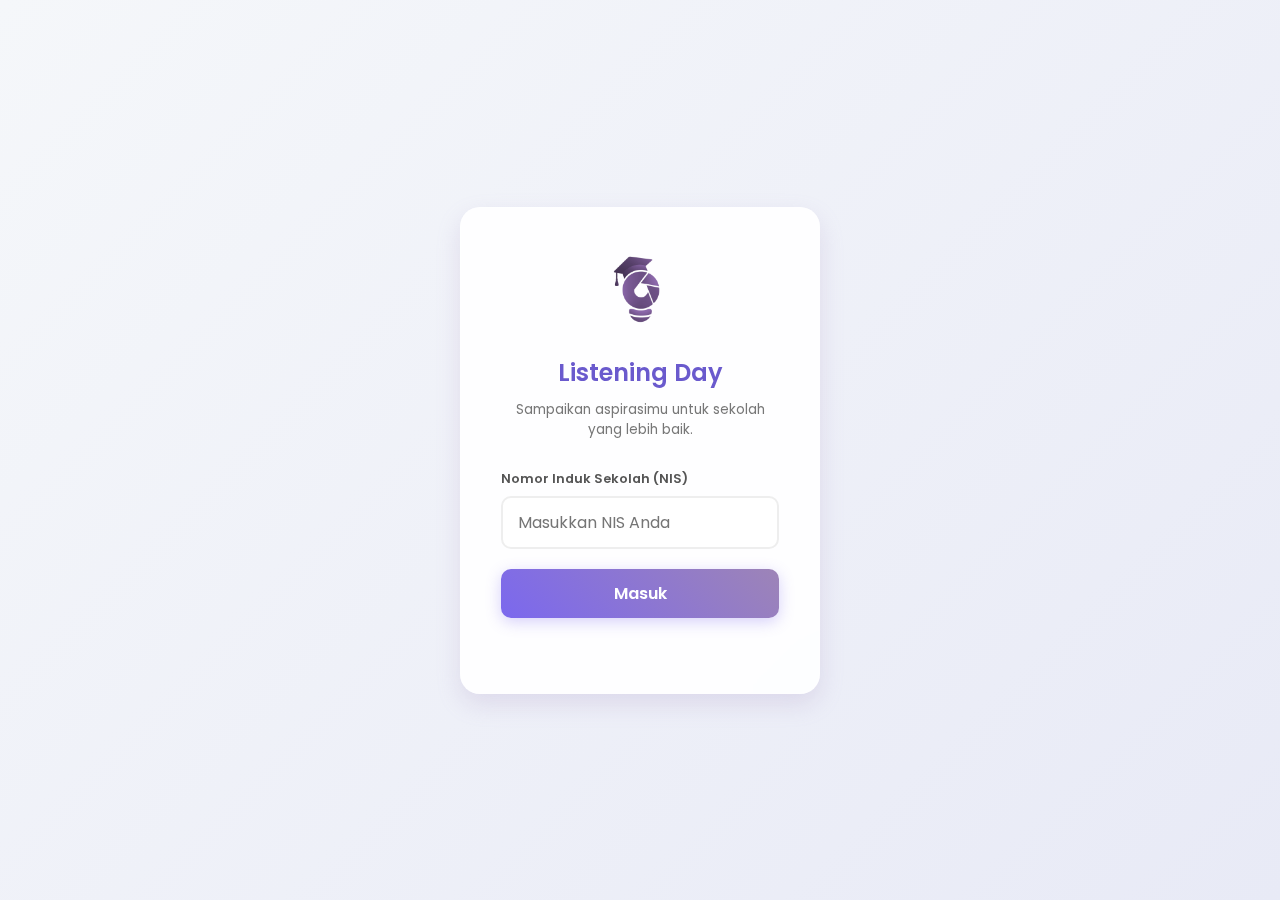
<file: index.html>
<!DOCTYPE html>
<html lang="id">
<head>
    <meta charset="UTF-8">
    <meta name="viewport" content="width=device-width, initial-scale=1.0">
    <title>Login - Listening Day</title>
    <link rel="stylesheet" href="CSS Style/login.css">
    <link href="https://fonts.googleapis.com/css2?family=Poppins:wght@300;400;600&display=swap" rel="stylesheet">
</head>
<body>
    <div class="login-container">
        <div class="login-card">
            <div class="logo-area">
                <img src="Material/Logo Lensa Matura - Colored.png" alt="Logo Organisasi" id="org-logo">
            </div>
            
            <h2>Listening Day</h2>
            <p class="subtitle">Sampaikan aspirasimu untuk sekolah yang lebih baik.</p>

            <form id="loginForm">
                <div class="input-group">
                    <label for="nis">Nomor Induk Sekolah (NIS)</label>
                    <input type="number" id="nis" placeholder="Masukkan NIS Anda" required>
                </div>
                
                <button type="submit" id="loginBtn">Masuk</button>
                <div id="message" class="message"></div>
            </form>
        </div>
    </div>
    <script src="Java Script/script.js"></script>
</body>
</html>
</file>
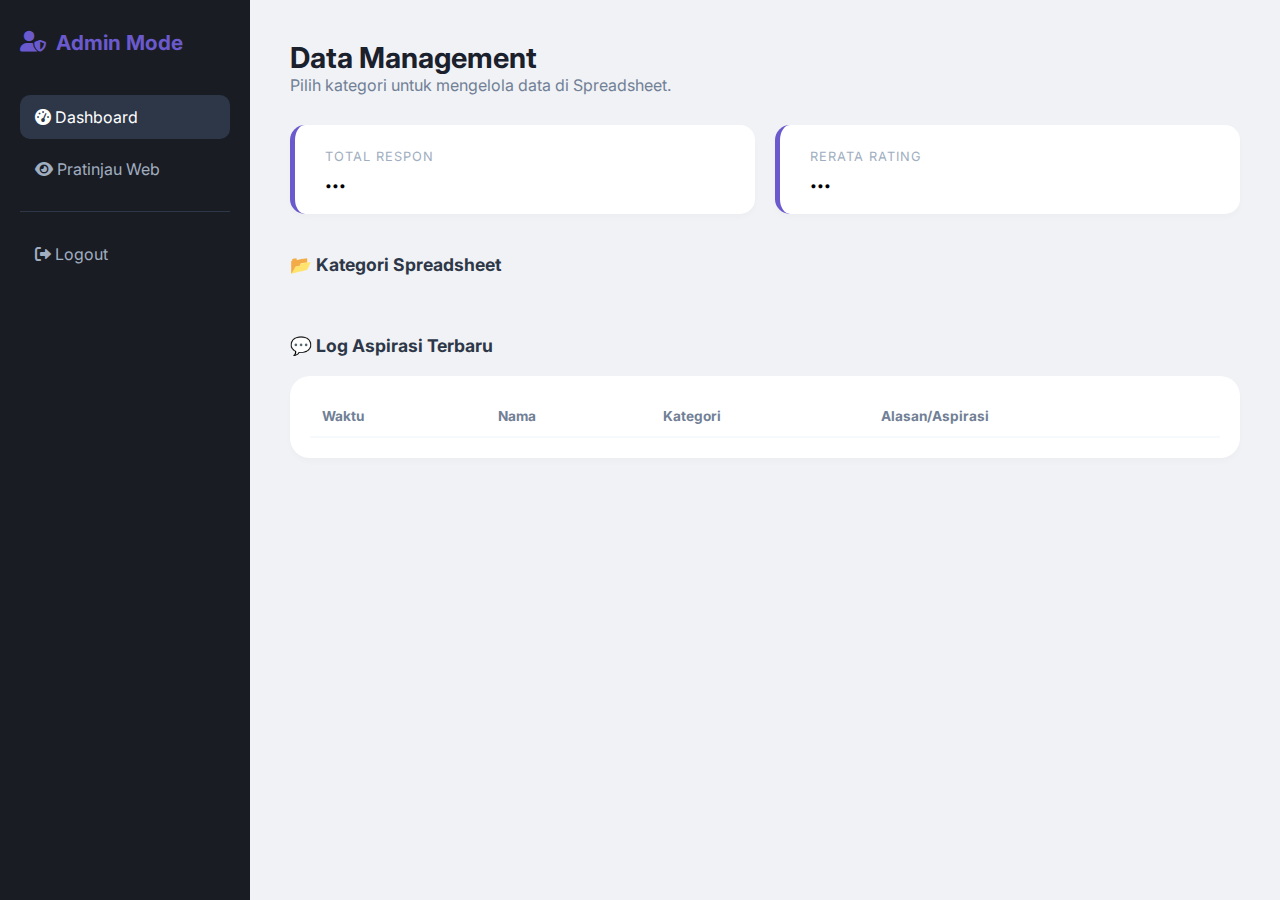
<file: admin.html>
<!DOCTYPE html>
<html lang="id">
<head>
    <meta charset="UTF-8">
    <meta name="viewport" content="width=device-width, initial-scale=1.0">
    <title>Admin Control - Listening Day</title>
    <link href="https://fonts.googleapis.com/css2?family=Inter:wght@400;600;700&display=swap" rel="stylesheet">
    <link rel="stylesheet" href="https://cdnjs.cloudflare.com/ajax/libs/font-awesome/6.0.0/css/all.min.css">
    <link rel="stylesheet" href="CSS Style/style-admin.css">
</head>
<body>

    <aside class="admin-sidebar">
        <div class="sidebar-brand">
            <i class="fas fa-user-shield"></i> <span>Admin Mode</span>
        </div>
        <nav class="sidebar-menu">
            <a href="admin.html" class="active"><i class="fas fa-tachometer-alt"></i> Dashboard</a>
            <a href="beranda.html"><i class="fas fa-eye"></i> Pratinjau Web</a>
            <div class="menu-divider"></div>
            <a href="index.html" id="logoutBtn"><i class="fas fa-sign-out-alt"></i> Logout</a>
        </nav>
    </aside>

    <main class="admin-main">
        <header class="admin-topbar">
            <div>
                <h1>Data Management</h1>
                <p>Pilih kategori untuk mengelola data di Spreadsheet.</p>
            </div>
        </header>

        <div class="stats-row">
            <div class="stat-item">
                <span class="stat-label">Total Respon</span>
                <h2 id="totalRespon">...</h2>
            </div>
            <div class="stat-item">
                <span class="stat-label">Rerata Rating</span>
                <h2 id="avgRating">...</h2>
            </div>
        </div>

        <h3 class="section-title">📂 Kategori Spreadsheet</h3>
        <div class="admin-category-grid" id="adminCategoryGrid">
            </div>

        <h3 class="section-title" style="margin-top: 40px;">💬 Log Aspirasi Terbaru</h3>
        <div class="log-card">
            <table class="log-table">
                <thead>
                    <tr>
                        <th>Waktu</th>
                        <th>Nama</th>
                        <th>Kategori</th>
                        <th>Alasan/Aspirasi</th>
                    </tr>
                </thead>
                <tbody id="logTableBody">
                    </tbody>
            </table>
        </div>
    </main>

    <script src="Java Script/script-admin.js"></script>
</body>
</html>
</file>
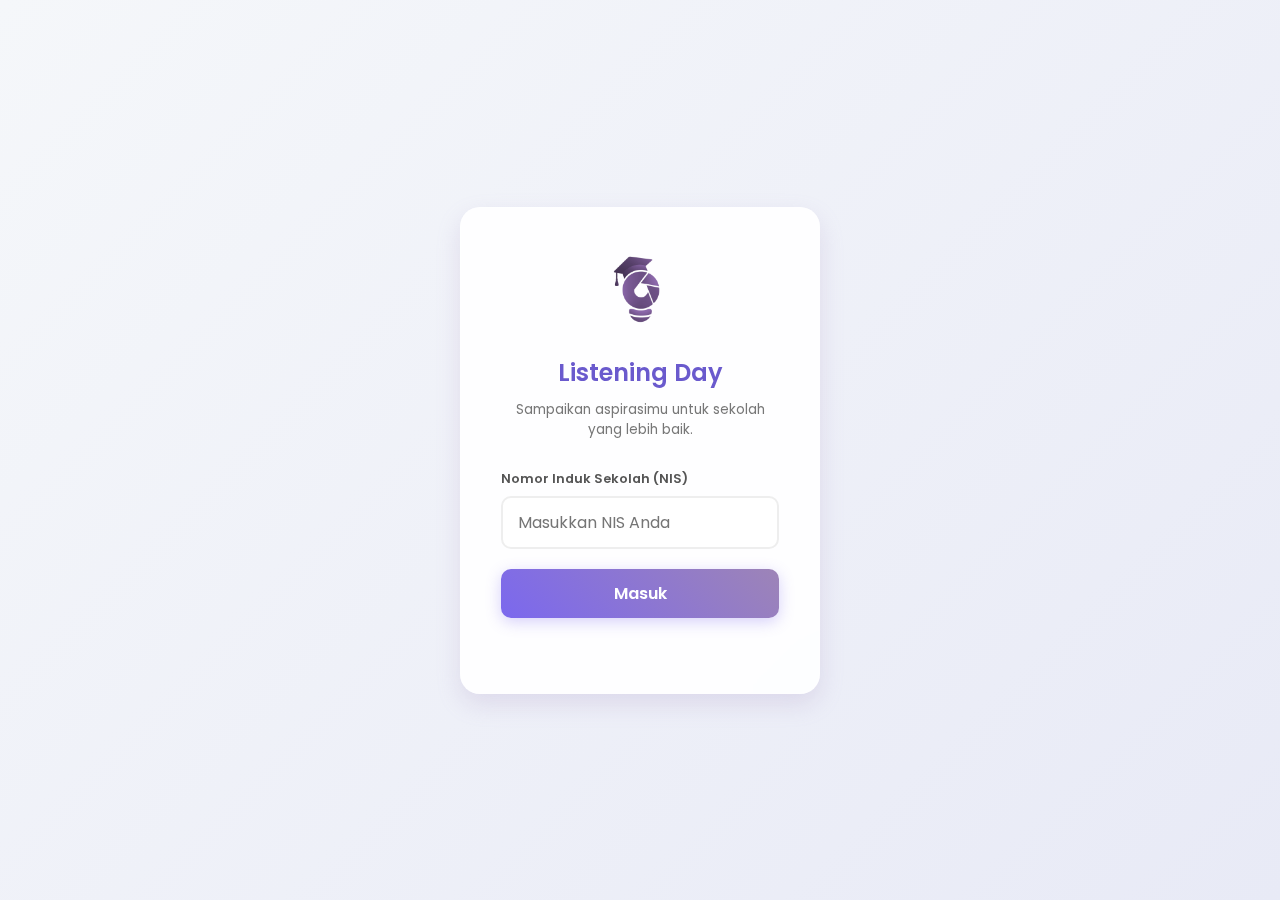
<file: beranda.html>
<!DOCTYPE html>
<html lang="id">
<head>
    <meta charset="UTF-8">
    <meta name="viewport" content="width=device-width, initial-scale=1.0">
    <title>Beranda - Listening Day</title>
    <link href="https://fonts.googleapis.com/css2?family=Poppins:wght@300;400;600;700&display=swap" rel="stylesheet">
    <link rel="stylesheet" href="https://cdn.jsdelivr.net/npm/swiper@11/swiper-bundle.min.css" />
    <link rel="stylesheet" href="CSS Style/style-beranda.css">
    <link rel="stylesheet" href="https://cdnjs.cloudflare.com/ajax/libs/font-awesome/6.0.0/css/all.min.css">
</head>
<body>

    <nav class="navbar">
    <div class="nav-container">
        <div class="nav-logo">
            <img src="Material/Logo Lensa Matura - Colored.png" alt="Logo" style="height: 60px; width: auto;">
            Listening<span>Day</span>
        </div>
        <div class="nav-links">
            <button id="logoutBtn" class="btn-logout">Keluar</button>
        </div>
    </div>
</nav>

    <main class="container">
        <header class="welcome-section">
            <h2 id="welcomeText">Selamat Datang, Responden</h2>
            <p>Pilih kategori untuk memberikan rating dan aspirasi Anda.</p>
        </header>

        <section class="slider-section">
            <div class="swiper mySwiper">
                <div class="swiper-wrapper">
                    <div class="swiper-slide" onclick="goToAspirasi('Fasilitas Sekolah')">
                        <img src="Material/Untitled design (54).webp" alt="Fasilitas">
                        <div class="banner-content">
                            <h3>Fasilitas Sekolah</h3>
                            <p>Rating toilet, taman, dan fasilitas lainnya.</p>
                        </div>
                    </div>
                     <div class="swiper-slide" onclick="goToAspirasi('Lingkungan Sekolah')">
                        <img src="Material/Untitled design (55).webp" alt="Lingkungan Sekolah">
                        <div class="banner-content">
                            <h3>Sekitar Sekolah</h3>
                            <p>Selokan, Pedagang, dan lainnya.</p>
                        </div>
                    </div>
                </div>
                <div class="swiper-pagination"></div>
            </div>
        </section>

        <section class="stats-section">
        </section>
    </main>

    <script src="https://cdn.jsdelivr.net/npm/swiper@11/swiper-bundle.min.js"></script>
    <script src="Java Script/script-beranda.js"></script>
</body>
</html>
</file>
<file: CSS Style/login.css>
* {
    margin: 0;
    padding: 0;
    box-sizing: border-box;
    font-family: 'Poppins', sans-serif;
}

body {
    background: linear-gradient(135deg, #f5f7fa 0%, #e8eaf6 100%);
    height: 100vh;
    display: flex;
    justify-content: center;
    align-items: center;
    color: #333;
}

.login-container {
    width: 100%;
    max-width: 400px;
    padding: 20px;
}

.login-card {
    background: rgba(255, 255, 255, 0.9);
    padding: 40px;
    border-radius: 20px;
    box-shadow: 0 10px 25px rgba(157, 132, 183, 0.2);
    text-align: center;
    backdrop-filter: blur(10px);
    border: 1px solid rgba(255, 255, 255, 0.3);
}

.logo-area img {
    width: 80px;
    height: 80px;
    margin-bottom: 20px;
    border-radius: 50%;
    object-fit: cover;
}

h2 {
    color: #6a5acd; /* Soft Violet */
    font-weight: 600;
    margin-bottom: 10px;
}

.subtitle {
    font-size: 0.85rem;
    color: #777;
    margin-bottom: 30px;
}

.input-group {
    text-align: left;
    margin-bottom: 20px;
}

.input-group label {
    display: block;
    font-size: 0.8rem;
    font-weight: 600;
    margin-bottom: 8px;
    color: #555;
}

input {
    width: 100%;
    padding: 12px 15px;
    border: 2px solid #eee;
    border-radius: 10px;
    outline: none;
    transition: 0.3s;
    font-size: 1rem;
}

input:focus {
    border-color: #9d84b7;
}

button {
    width: 100%;
    padding: 12px;
    background: linear-gradient(45deg, #7b68ee, #9d84b7);
    color: white;
    border: none;
    border-radius: 10px;
    font-size: 1rem;
    font-weight: 600;
    cursor: pointer;
    transition: 0.3s;
    box-shadow: 0 4px 15px rgba(123, 104, 238, 0.3);
}

button:hover {
    transform: translateY(-2px);
    box-shadow: 0 6px 20px rgba(123, 104, 238, 0.4);
}

.message {
    margin-top: 15px;
    font-size: 0.85rem;
    min-height: 20px;
}

.error { color: #e74c3c; }
.success { color: #2ecc71; }
</file>
<file: CSS Style/style-admin.css>
* {
    margin: 0;
    padding: 0;
    box-sizing: border-box;
    font-family: 'Inter', sans-serif;
}

body {
    background: #f0f2f5;
    display: flex;
    min-height: 100vh;
}

/* Sidebar */
.admin-sidebar {
    width: 250px;
    background: #1a1c23;
    color: white;
    padding: 30px 20px;
    position: fixed;
    height: 100vh;
}

.sidebar-brand {
    font-size: 1.3rem;
    font-weight: 700;
    color: #6a5acd;
    margin-bottom: 40px;
    display: flex;
    align-items: center;
    gap: 10px;
}

.sidebar-menu a {
    display: block;
    color: #a0aec0;
    text-decoration: none;
    padding: 12px 15px;
    border-radius: 10px;
    margin-bottom: 8px;
    transition: 0.3s;
}

.sidebar-menu a:hover,
.sidebar-menu a.active {
    background: #2d3748;
    color: white;
}

.menu-divider {
    height: 1px;
    background: #2d3748;
    margin: 20px 0;
}

/* Main Content */
.admin-main {
    margin-left: 250px;
    width: calc(100% - 250px);
    padding: 40px;
}

.admin-topbar {
    margin-bottom: 30px;
}

.admin-topbar h1 {
    color: #1a202c;
    font-size: 1.8rem;
}

.admin-topbar p {
    color: #718096;
}

/* Stats Item */
.stats-row {
    display: flex;
    gap: 20px;
    margin-bottom: 40px;
}

.stat-item {
    background: white;
    padding: 20px 30px;
    border-radius: 15px;
    box-shadow: 0 4px 6px rgba(0, 0, 0, 0.02);
    border-left: 5px solid #6a5acd;
    flex: 1;
}

.stat-label {
    font-size: 0.8rem;
    color: #a0aec0;
    text-transform: uppercase;
    letter-spacing: 1px;
}

/* Category Grid */
.admin-category-grid {
    display: grid;
    grid-template-columns: repeat(auto-fit, minmax(240px, 1fr));
    gap: 20px;
}

.admin-cat-card {
    background: white;
    padding: 25px;
    border-radius: 20px;
    text-align: center;
    cursor: pointer;
    transition: 0.3s;
    box-shadow: 0 4px 6px rgba(0, 0, 0, 0.02);
    border: 1px solid transparent;
}

.admin-cat-card:hover {
    transform: translateY(-5px);
    border-color: #6a5acd;
    box-shadow: 0 10px 15px rgba(106, 90, 205, 0.1);
}

.admin-cat-card i {
    font-size: 2.5rem;
    color: #6a5acd;
    margin-bottom: 15px;
}

.admin-cat-card h4 {
    color: #2d3748;
    margin-bottom: 5px;
}

.admin-cat-card p {
    color: #a0aec0;
    font-size: 0.85rem;
}

/* Table */
.section-title {
    font-size: 1.1rem;
    color: #2d3748;
    margin-bottom: 20px;
}

.log-card {
    background: white;
    border-radius: 20px;
    padding: 20px;
    overflow-x: auto;
    box-shadow: 0 4px 6px rgba(0, 0, 0, 0.02);
}

.log-table {
    width: 100%;
    border-collapse: collapse;
    min-width: 700px;
}

.log-table th {
    text-align: left;
    padding: 12px;
    color: #718096;
    font-size: 0.85rem;
    border-bottom: 2px solid #f7fafc;
}

.log-table td {
    padding: 15px 12px;
    font-size: 0.9rem;
    color: #2d3748;
    border-bottom: 1px solid #f7fafc;
}
</file>
<file: CSS Style/style-beranda.css>
* {
    margin: 0;
    padding: 0;
    box-sizing: border-box;
    font-family: 'Poppins', sans-serif;
}

body {
    background-color: #fcfcff;
    color: #333;
}

/* Navbar Glassmorphism */
.navbar {
    background: rgba(255, 255, 255, 0.8); /* Transparan dikit */
    backdrop-filter: blur(15px); /* Efek blur kaca */
    -webkit-backdrop-filter: blur(15px);
    padding: 12px 0;
    box-shadow: 0 4px 30px rgba(0, 0, 0, 0.03);
    position: sticky;
    top: 0;
    z-index: 1000;
    border-bottom: 1px solid rgba(106, 90, 205, 0.1);
}

.nav-container {
    max-width: 1200px;
    margin: 0 auto;
    display: flex;
    justify-content: space-between;
    align-items: center;
    padding: 0 25px;
}

/* Tipografi Logo */
.nav-logo {
    font-size: 1.5rem;
    font-weight: 700;
    letter-spacing: -0.5px;
    color: #6a5acd; /* Ungu Logo */
    display: flex;
    align-items: center;
    gap: 10px;
}

.nav-logo span {
    color: #b19cd9; /* Ungu Muda */
    font-weight: 300;
}

/* Navigasi Links */
.nav-links {
    display: flex;
    align-items: center;
    gap: 20px;
}

.nav-links a {
    text-decoration: none;
    color: #666;
    font-size: 0.95rem;
    font-weight: 500;
    transition: 0.3s;
    position: relative;
}

.nav-links a.active {
    color: #6a5acd;
}

/* Garis bawah tipis saat active */
.nav-links a.active::after {
    content: '';
    position: absolute;
    bottom: -5px;
    left: 0;
    width: 100%;
    height: 2px;
    background: #6a5acd;
    border-radius: 10px;
}

/* Button Keluar yang lebih elegan */
.btn-logout {
    background: linear-gradient(135deg, #ff9a9e 0%, #fecfef 100%);
    color: #fff;
    border: none;
    padding: 8px 20px;
    border-radius: 50px; /* Pill shape */
    cursor: pointer;
    font-weight: 600;
    font-size: 0.85rem;
    transition: 0.4s;
    box-shadow: 0 4px 15px rgba(255, 154, 158, 0.3);
}

.btn-logout:hover {
    transform: translateY(-2px);
    box-shadow: 0 6px 20px rgba(255, 154, 158, 0.5);
    filter: brightness(1.05);
}
/* Main Content */
.container {
    max-width: 1100px;
    margin: 40px auto;
    padding: 0 20px;
}

.welcome-section {
    margin-bottom: 35px;
}

.welcome-section h2 {
    font-size: 1.8rem;
    color: #444;
}

.welcome-section p {
    color: #888;
    font-size: 0.9rem;
}

.slider-section {
    margin-bottom: 60px;
    border-radius: 25px;
    overflow: hidden;
    box-shadow: 0 10px 30px rgba(0, 0, 0, 0.05);
}

.swiper {
    width: 100%;
    /*Mobile*/
    height: 450px; 
    border-radius: 20px;
}

@media (min-width: 768px) {
    .swiper {
        height: 380px; 
    }
}

.swiper-slide img {
    width: 100%;
    height: 100%;
    object-fit: cover; 
    object-position: center; 
}
.banner-content {
    position: absolute;
    bottom: 0;
    left: 0;
    right: 0;
    padding: 50px 40px;
    background: linear-gradient(transparent, rgba(0, 0, 0, 0.8));
    color: white;
}

.tag {
    background: #ff9f43;
    padding: 4px 12px;
    border-radius: 6px;
    font-size: 0.75rem;
    font-weight: 700;
    display: inline-block;
    margin-bottom: 10px;
}

/* Play Store Style Rating */
.category-label {
    color: #6a5acd;
    margin: 40px 0 25px 0;
    font-size: 1.1rem;
    border-left: 5px solid #6a5acd;
    padding-left: 15px;
}

.charts-grid {
    display: grid;
    grid-template-columns: repeat(auto-fit, minmax(320px, 1fr));
    gap: 25px;
}

.chart-card {
    background: white;
    padding: 25px;
    border-radius: 24px;
    box-shadow: 0 8px 20px rgba(0, 0, 0, 0.02);
    border: 1px solid #f0f0f0;
}

.chart-info {
    display: flex;
    justify-content: space-between;
    align-items: center;
    margin-bottom: 15px;
}

.chart-info h4 {
    font-size: 0.95rem;
    color: #555;
}

.avg-score {
    background: #f0ecff;
    color: #6a5acd;
    padding: 5px 12px;
    border-radius: 10px;
    font-weight: 700;
    font-size: 0.85rem;
}

.avg-score i {
    color: #ff9f43;
    margin-left: 4px;
}

.rating-bar-row {
    display: flex;
    align-items: center;
    gap: 12px;
    margin-bottom: 8px;
}

.rating-bar-row span {
    font-size: 0.8rem;
    font-weight: 600;
    color: #777;
    width: 10px;
}

.bar-container {
    flex-grow: 1;
    height: 10px;
    background-color: #f0f0f0;
    border-radius: 10px;
    overflow: hidden;
}

.bar-fill {
    height: 100%;
    background: linear-gradient(90deg, #6a5acd, #b19cd9);
    border-radius: 10px;
    width: 0%;
    transition: width 1.5s cubic-bezier(0.1, 0.7, 0.1, 1);
}

.total-voters {
    font-size: 0.75rem;
    color: #aaa;
    text-align: right;
    margin-top: 10px;
}

.question-row {
    display: flex;
    justify-content: space-between;
    align-items: center;
    padding: 12px 0;
    border-bottom: 1px solid #f0f0f0;
}

.question-row:last-child {
    border-bottom: none;
}

.question-name {
    font-size: 0.9rem;
    color: #555;
    flex: 1;
    padding-right: 15px;
}

.rating-display {
    display: flex;
    align-items: center;
    gap: 8px;
    min-width: 80px;
    justify-content: flex-end;
}

.rating-bar-mini {
    width: 60px;
    height: 6px;
    background: #eee;
    border-radius: 10px;
    overflow: hidden;
}

.rating-fill-mini {
    height: 100%;
    background: linear-gradient(90deg, #6a5acd, #b19cd9);
}

.score-text {
    font-weight: 700;
    font-size: 0.85rem;
    color: #6a5acd;
}

.skeleton {
    background: #eee;
    background: linear-gradient(110deg, #ececec 8%, #f5f5f5 18%, #ececec 33%);
    border-radius: 20px;
    background-size: 200% 100%;
    animation: 1.5s shine linear infinite;
}

@keyframes shine {
    to { background-position-x: -200%; }
}

.skeleton-card {
    height: 200px;
    width: 100%;
    margin-bottom: 20px;
}

.empty-state-dashboard {
    background: white;
    border-radius: 24px;
    border: 2px dashed #eee; /* Efek garis putus-putus biar estetik */
    display: flex;
    flex-direction: column;
    align-items: center;
    justify-content: center;
}

.empty-icon i {
    animation: float 3s ease-in-out infinite; /* Efek ikon melayang pelan */
}

@keyframes float {
    0%, 100% { transform: translateY(0); }
    50% { transform: translateY(-10px); }
}
</file>
